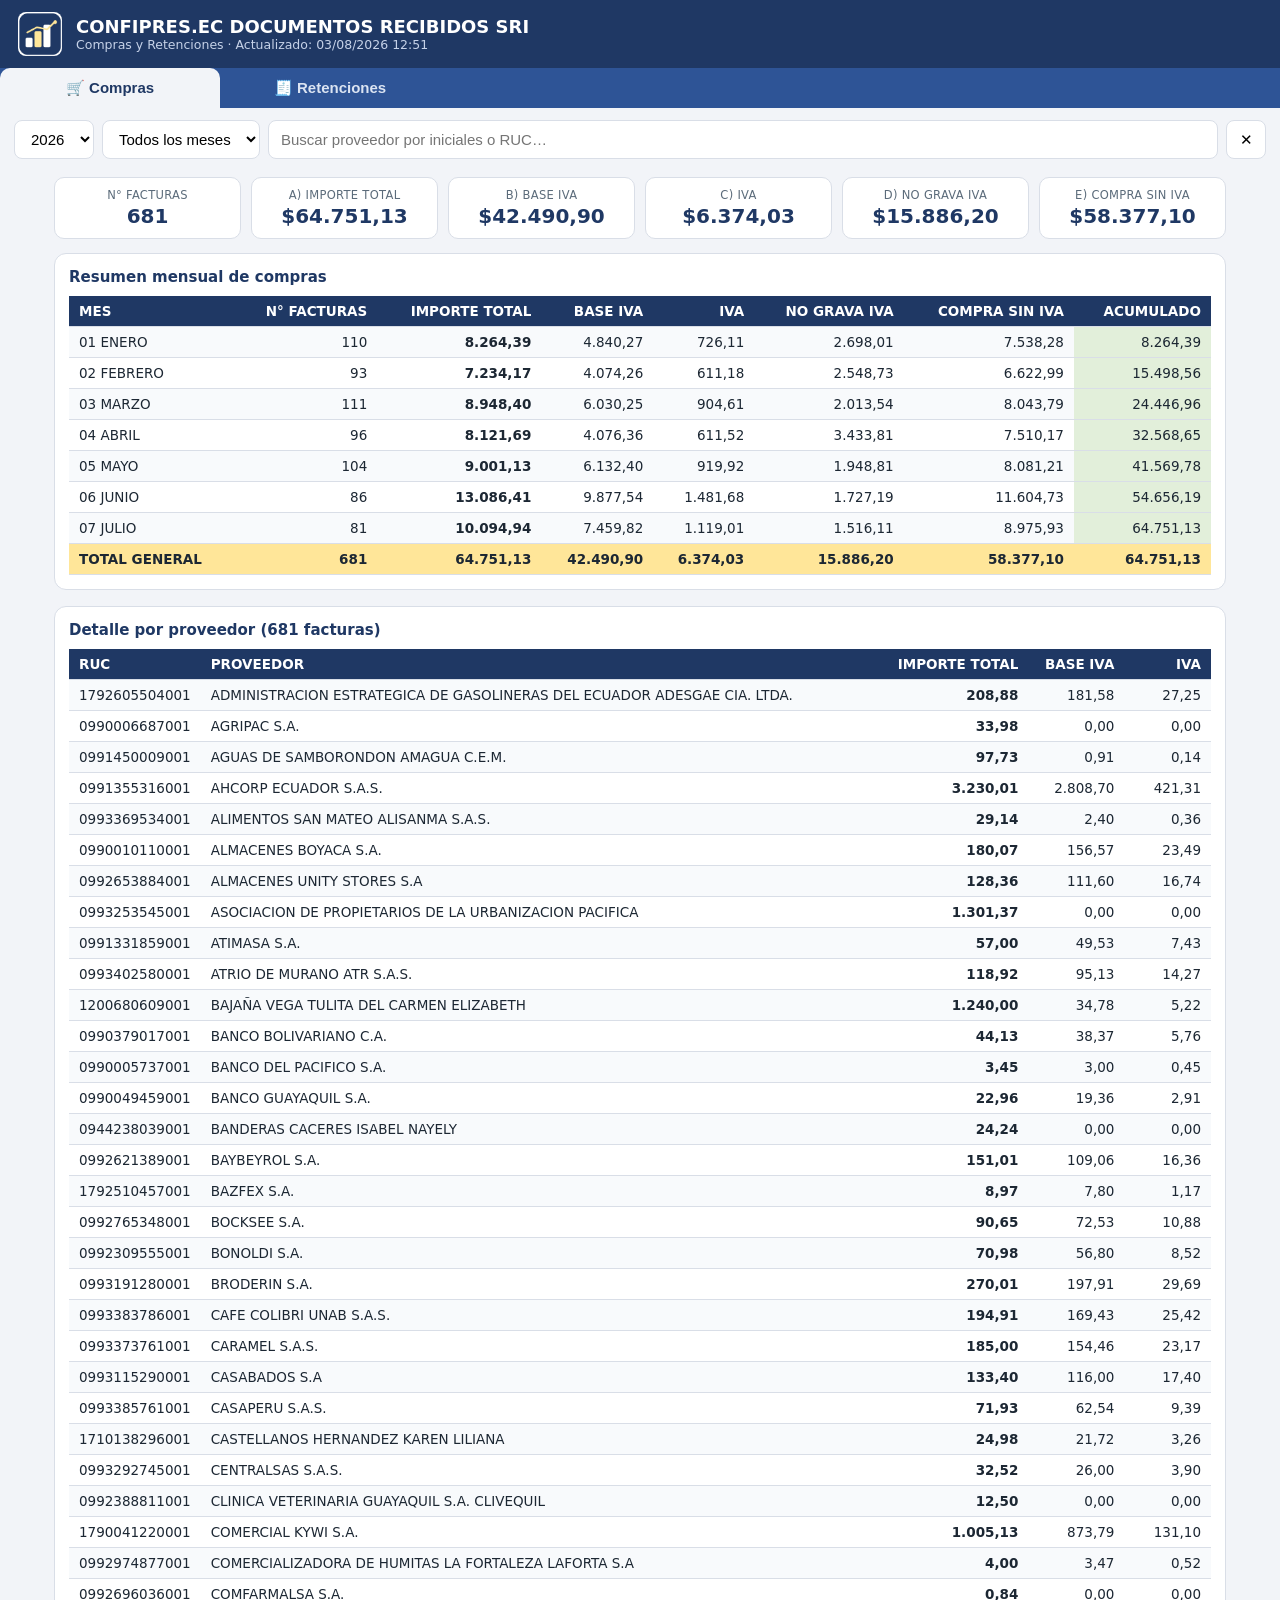
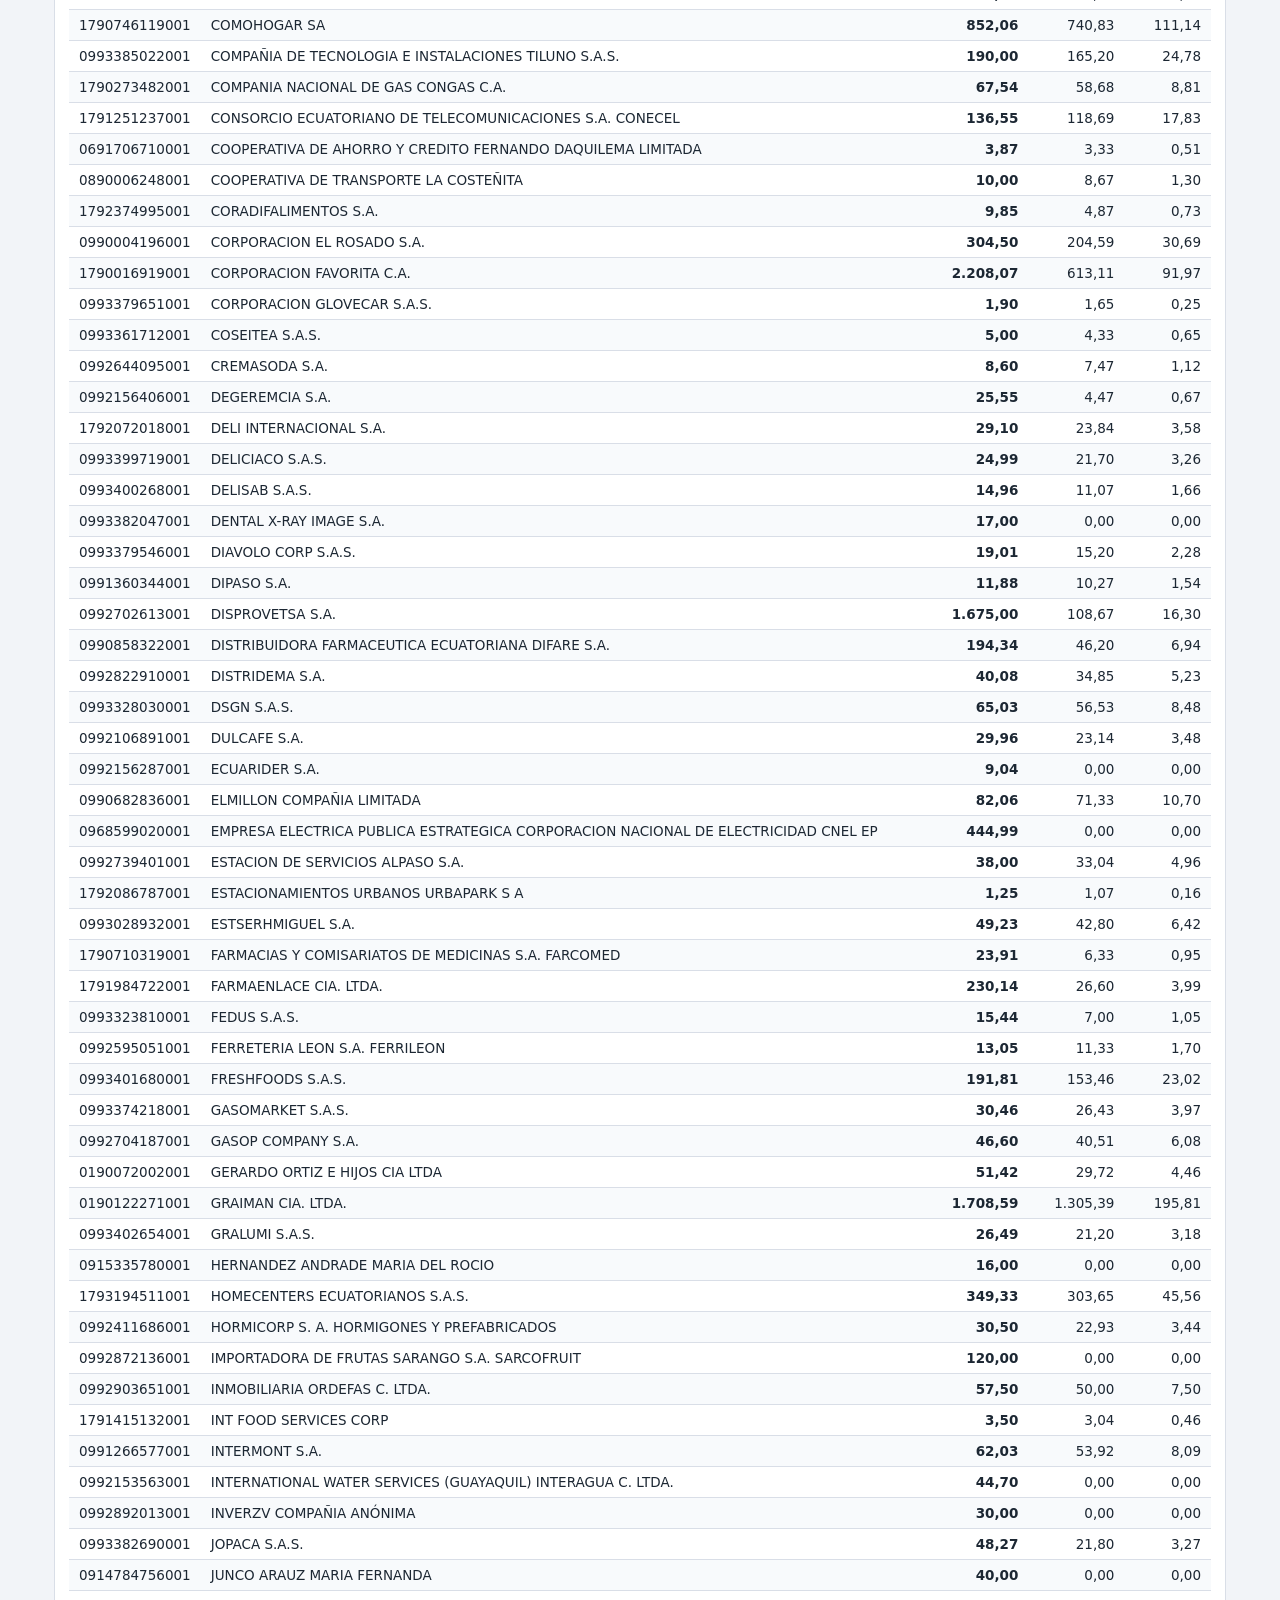
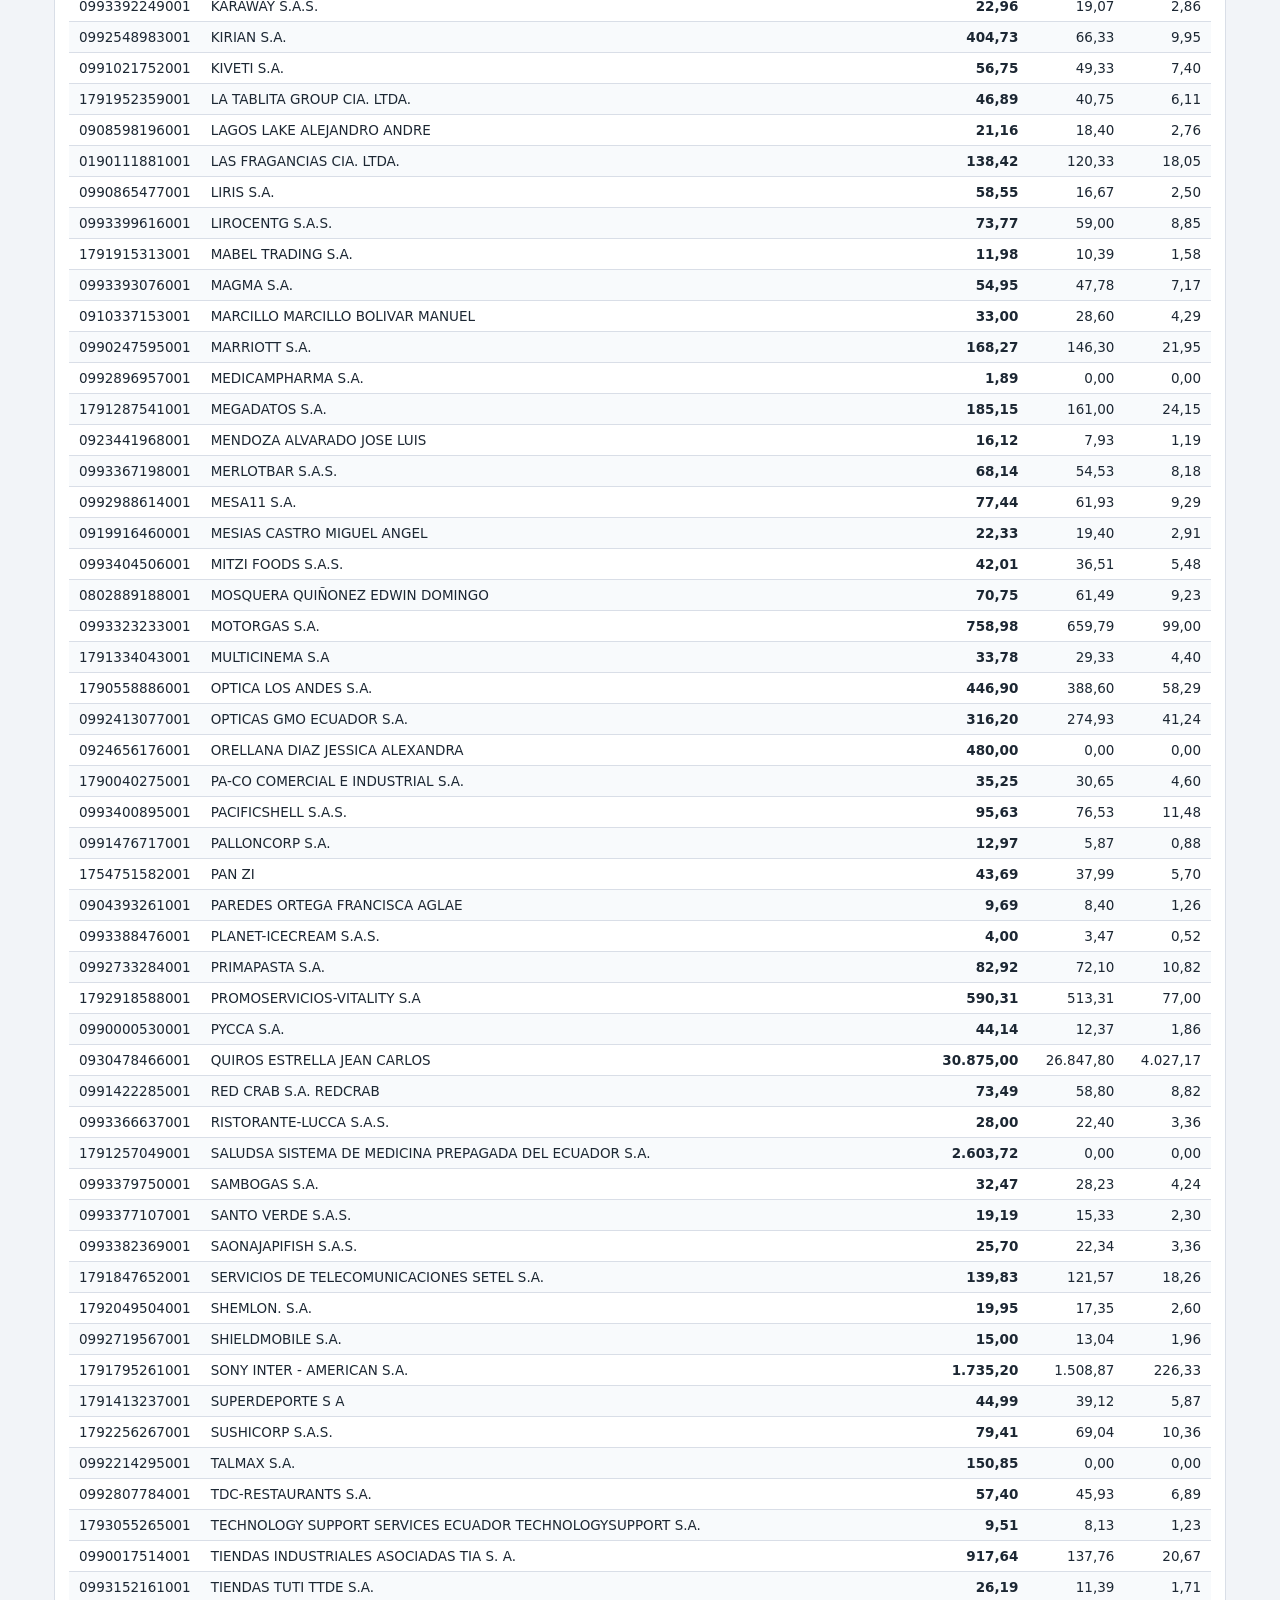
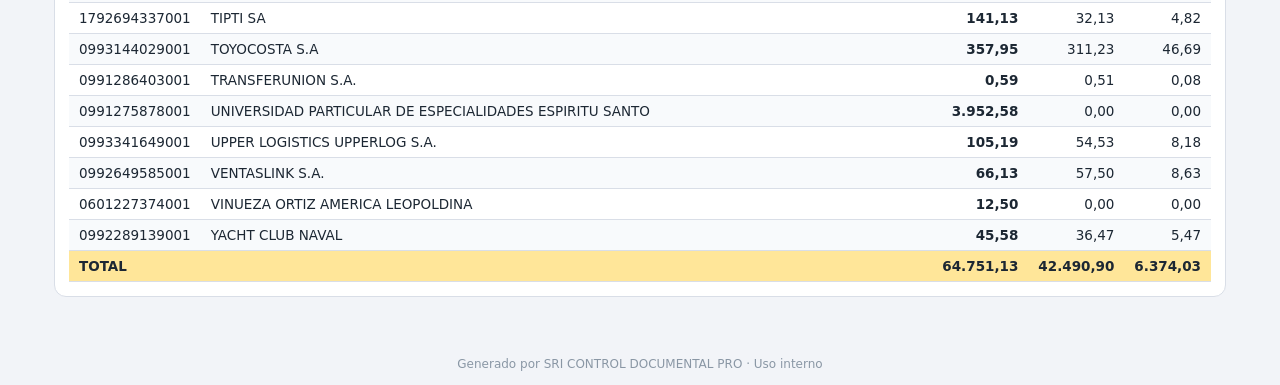
<file: index.html>
<!DOCTYPE html>
<html lang="es">
<head>
<meta charset="utf-8">
<meta name="viewport" content="width=device-width, initial-scale=1">
<meta name="robots" content="noindex, nofollow">
<title>CONFIPRES.EC DOCUMENTOS RECIBIDOS SRI · Dashboard SRI</title>
<link rel="stylesheet" href="styles.css">
<link rel="icon" href="logo.png">
</head>
<body>

<header>
  <img src="logo.png" alt="logo" id="logo">
  <div>
    <h1>CONFIPRES.EC DOCUMENTOS RECIBIDOS SRI</h1>
    <div class="sub">Compras y Retenciones · <span id="generado"></span></div>
  </div>
</header>

<nav class="tabs">
  <button class="tab activa" data-vista="compras">🛒 Compras</button>
  <button class="tab" data-vista="retenciones">🧾 Retenciones</button>
</nav>

<section class="filtros">
  <select id="fAnio"></select>
  <select id="fMes"><option value="">Todos los meses</option></select>
  <input type="search" id="fBusca"
         placeholder="Buscar proveedor por iniciales o RUC…">
  <button id="btnLimpiar" title="Limpiar filtros">✕</button>
</section>

<main>
  <section id="kpis" class="kpis"></section>

  <div class="card" id="cardMensual">
    <h2 id="tituloMensual">Resumen mensual</h2>
    <div class="scroll"><table id="tbMensual"></table></div>
  </div>

  <div class="card">
    <h2 id="tituloDetalle">Detalle por proveedor</h2>
    <div class="scroll"><table id="tbDetalle"></table></div>
  </div>
</main>

<footer>Generado por SRI CONTROL DOCUMENTAL PRO · Uso interno</footer>

<script src="script.js"></script>
</body>
</html>
</file>
<file: styles.css>
:root{
  --azul:#1F3864; --azul2:#2E5496; --gris:#f2f4f8; --linea:#d9dee7;
  --amarillo:#FFE699; --verde:#E2EFDA; --texto:#1c2733; --rojo:#b3392f;
}
*{box-sizing:border-box;margin:0;padding:0}
body{font-family:"Segoe UI",system-ui,-apple-system,sans-serif;
     background:var(--gris);color:var(--texto);font-size:15px}
header{background:var(--azul);color:#fff;display:flex;align-items:center;
       gap:14px;padding:12px 18px}
#logo{width:44px;height:44px;border-radius:8px;background:#fff;object-fit:contain}
header h1{font-size:18px;font-weight:600}
header .sub{font-size:12.5px;color:#c6d2e8}
.tabs{display:flex;background:var(--azul2)}
.tab{flex:1;max-width:220px;padding:11px;border:none;background:transparent;
     color:#dbe4f2;font-size:15px;font-weight:600;cursor:pointer}
.tab.activa{background:var(--gris);color:var(--azul);border-radius:10px 10px 0 0}
.filtros{display:flex;gap:8px;padding:12px 14px;flex-wrap:wrap;
         background:var(--gris)}
.filtros select,.filtros input{padding:9px 12px;border:1px solid var(--linea);
  border-radius:8px;font-size:15px;background:#fff}
.filtros input{flex:1;min-width:220px}
#btnLimpiar{border:1px solid var(--linea);background:#fff;border-radius:8px;
  width:40px;cursor:pointer;font-size:15px}
main{padding:0 14px 30px;max-width:1200px;margin:0 auto}
.kpis{display:grid;grid-template-columns:repeat(auto-fit,minmax(150px,1fr));
      gap:10px;margin:6px 0 14px}
.kpi{background:#fff;border:1px solid var(--linea);border-radius:10px;
     padding:10px 12px;text-align:center}
.kpi .lbl{font-size:11.5px;color:#5b6b7a;text-transform:uppercase;
          letter-spacing:.3px}
.kpi .num{font-size:20px;font-weight:700;color:var(--azul);margin-top:2px}
.card{background:#fff;border:1px solid var(--linea);border-radius:12px;
      padding:14px;margin-bottom:16px}
.card h2{font-size:15px;color:var(--azul);margin-bottom:10px}
.scroll{overflow-x:auto}
table{border-collapse:collapse;width:100%;font-size:13.5px;white-space:nowrap}
th,td{padding:7px 10px;border-bottom:1px solid var(--linea);text-align:left}
th{background:var(--azul);color:#fff;position:sticky;top:0}
td.num,th.num{text-align:right;font-variant-numeric:tabular-nums}
tr:nth-child(even) td{background:#f8fafc}
tr.total td{background:var(--amarillo);font-weight:700}
td.acum{background:var(--verde)!important}
tr.rev td{color:var(--rojo);font-weight:600}
footer{text-align:center;color:#8a97a5;font-size:12px;padding:14px}
@media(max-width:700px){
  body{font-size:14px} .kpi .num{font-size:17px}
  th,td{padding:6px 7px}
}
</file>
